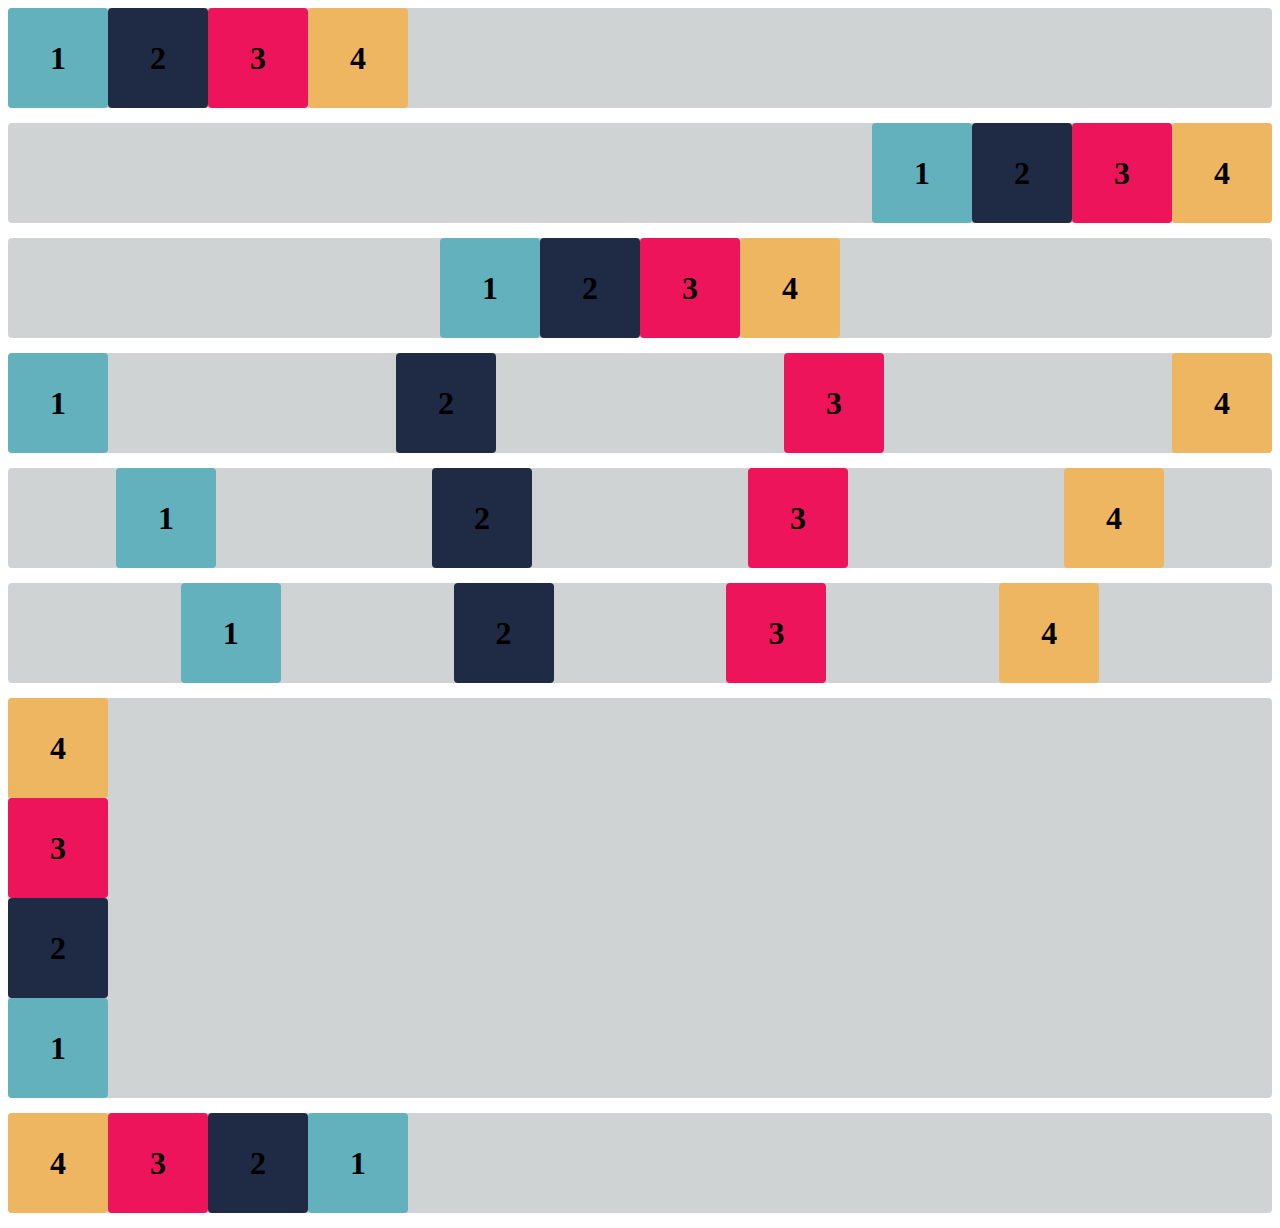
<file: flex-box-atividade-02-main/index.html>
<!DOCTYPE html>
<html lang="en">

<head>
    <meta charset="UTF-8">
    <meta http-equiv="X-UA-Compatible" content="IE=edge">
    <meta name="viewport" content="width=device-width, initial-scale=1.0">
    <title>Flex-box</title>
    <link rel="stylesheet" href="estilo.css">
</head>

<body>

    <div class="base container1">
        <div class="flex-item box1"><h1>1</h1></div>
        <div class="flex-item box2"><h1>2</h1></div>
        <div class="flex-item box3"><h1>3</h1></div>
        <div class="flex-item box4"><h1>4</h1></div>
    </div>
    <div class="base container2">
        <div class="flex-item box1"><h1>1</h1></div>
        <div class="flex-item box2"><h1>2</h1></div>
        <div class="flex-item box3"><h1>3</h1></div>
        <div class="flex-item box4"><h1>4</h1></div>
    </div>
    <div class="base container3">
        <div class="flex-item box1"><h1>1</h1></div>
        <div class="flex-item box2"><h1>2</h1></div>
        <div class="flex-item box3"><h1>3</h1></div>
        <div class="flex-item box4"><h1>4</h1></div>
    </div>
    <div class="base container4">
        <div class="flex-item box1"><h1>1</h1></div>
        <div class="flex-item box2"><h1>2</h1></div>
        <div class="flex-item box3"><h1>3</h1></div>
        <div class="flex-item box4"><h1>4</h1></div>
    </div>
    <div class="base container5">
        <div class="flex-item box1"><h1>1</h1></div>
        <div class="flex-item box2"><h1>2</h1></div>
        <div class="flex-item box3"><h1>3</h1></div>
        <div class="flex-item box4"><h1>4</h1></div>
    </div>
    <div class="base container6">
        <div class="flex-item box1"><h1>1</h1></div>
        <div class="flex-item box2"><h1>2</h1></div>
        <div class="flex-item box3"><h1>3</h1></div>
        <div class="flex-item box4"><h1>4</h1></div>
    </div>
    <div class="base container-exercicioB">
        <div class="flex-item box1"><h1>1</h1></div>
        <div class="flex-item box2"><h1>2</h1></div>
        <div class="flex-item box3"><h1>3</h1></div>
        <div class="flex-item box4"><h1>4</h1></div>
    </div>
    <div class="base container-desafio">
        <div class="flex-item box1"><h1>1</h1></div>
        <div class="flex-item box2"><h1>2</h1></div>
        <div class="flex-item box3"><h1>3</h1></div>
        <div class="flex-item box4"><h1>4</h1></div>
    </div>

</body>

</html>
</file>
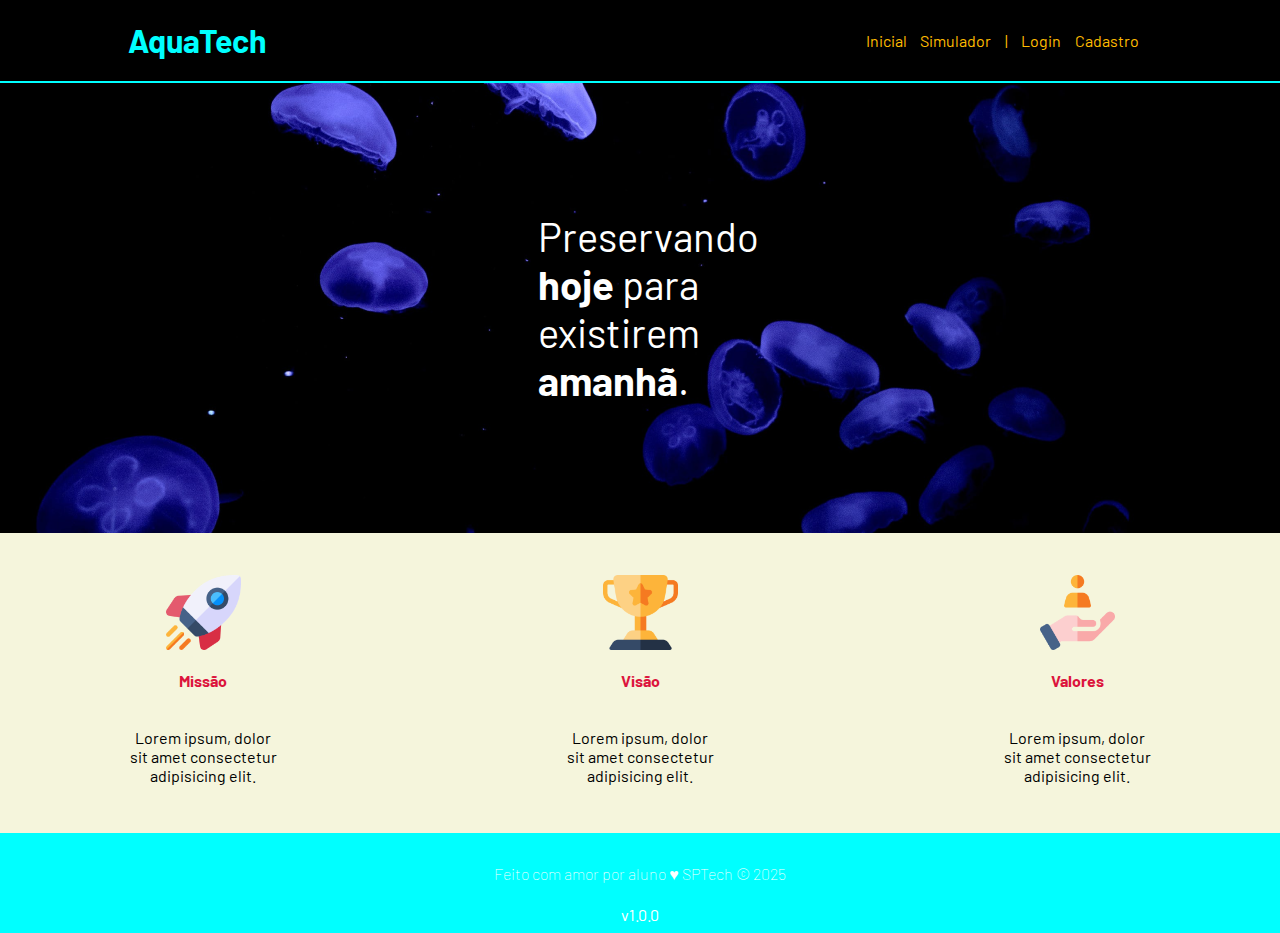
<file: aquatech-somente-html/public/index.html>
<!DOCTYPE html>
<html lang="en">

<head>
    <meta charset="UTF-8">
    <meta http-equiv="X-UA-Compatible" content="IE=edge">
    <meta name="viewport" content="width=device-width, initial-scale=1.0">

    <title>AquaTech | Página Inicial</title>

    <link rel="stylesheet" href="styles/style.css">
    <link rel="icon" href="assets/icon/favicon2.ico">
    <link rel="preconnect" href="https://fonts.gstatic.com">
</head>

<body>
    <div class="header">
      <div class="container">
        <h1 class="titulo">AquaTech</h1>
        <ul class="navbar">
          <li class="agora">
            <a href="#">Inicial</a>
          </li>
          <li>
            <a href="simulador.html">Simulador</a>
          </li>
          <li>|</li>
          <li>
            <a href="login.html">Login</a>
          </li>
          <li>
            <a href="cadastro.html">Cadastro</a>
          </li>
        </ul>
      </div>
    </div>
  
    <div class="banner">
      <div class="container">
        <p>Preservando <span>hoje</span> para existirem <span>amanhã</span>.</p>
      </div>
    </div>
  
    <div class="social">
      <div class="container">
        <div class="boxes">
          <div class="box">
            <img src="assets/imgs/missao.png">
            <h4>Missão</h4>
            <p>Lorem ipsum, dolor sit amet consectetur adipisicing elit.</p>
          </div>
          <div class="box">
            <img src="assets/imgs/visao.png">
            <h4>Visão</h4>
            <p>Lorem ipsum, dolor sit amet consectetur adipisicing elit.</p>
          </div>
          <div class="box">
            <img src="assets/imgs/valores.png">
            <h4>Valores</h4>
            <p>Lorem ipsum, dolor sit amet consectetur adipisicing elit.</p>
          </div>
        </div>
      </div>
    </div>
  
    <div class="footer">
      <div class="container">
        <h4>Feito com amor por aluno &hearts; SPTech &copy; 2025</h4>
        <span class="version">v1.0.0</span>
      </div>
    </div>
  </body>

</html>
</file>
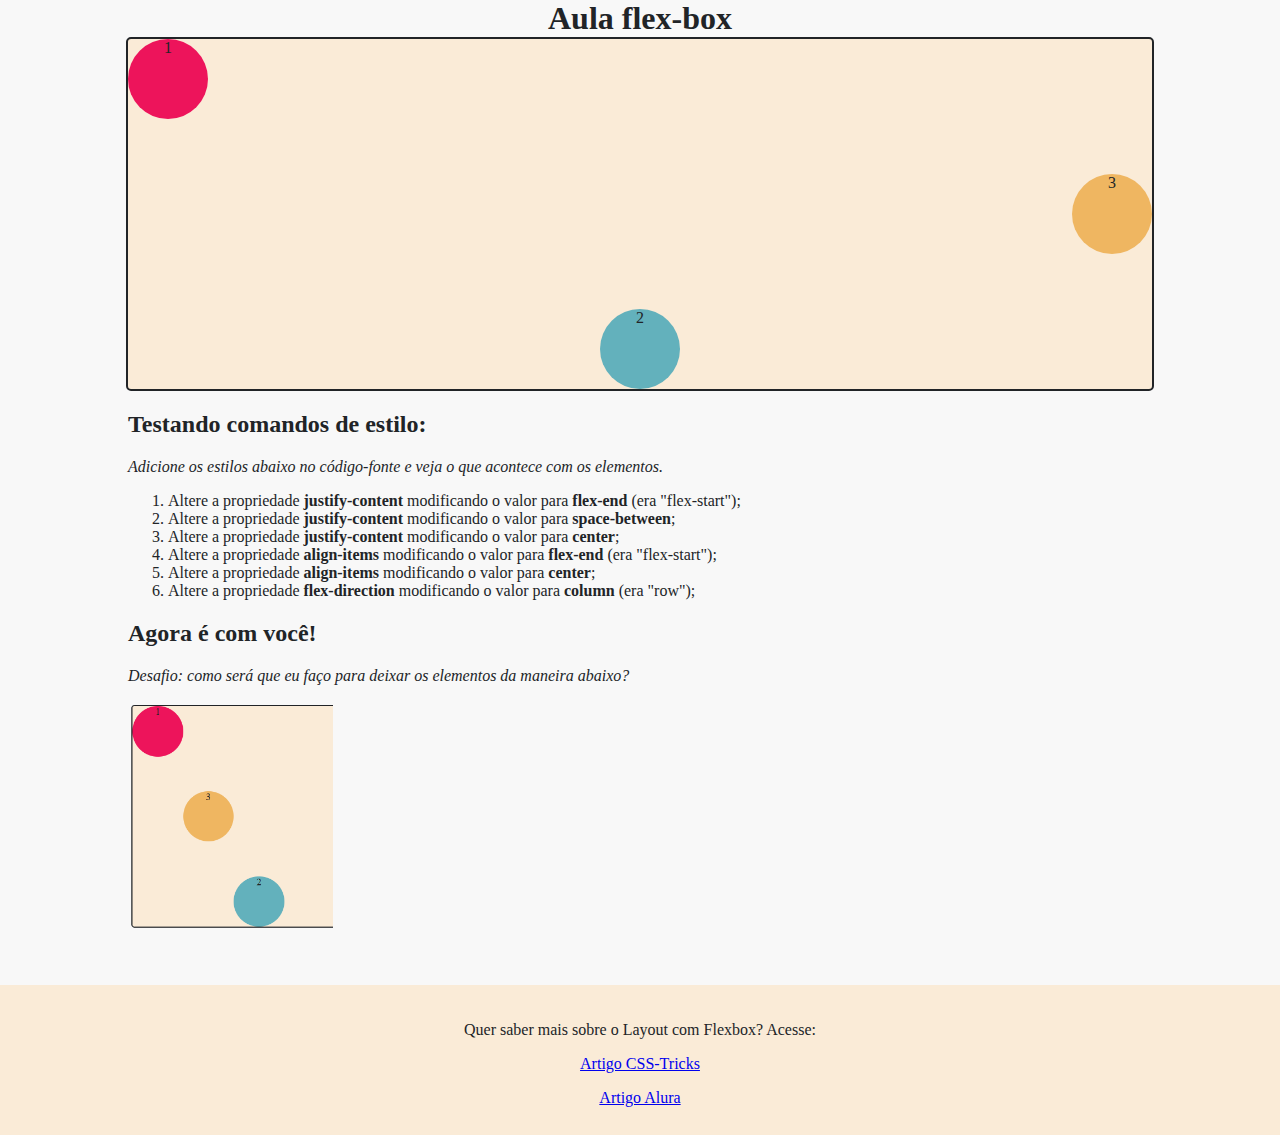
<file: flex-box-atividade-01/pratica_css_flex-box.html>
<!DOCTYPE html>
<html lang="en">
<head>
    <meta charset="UTF-8">
    <meta http-equiv="X-UA-Compatible" content="IE=edge">
    <meta name="viewport" content="width=device-width, initial-scale=1.0">
    <title>Aula CSS - 2</title>
    <link rel="stylesheet" href="style.css">
</head>
<body>
    <h1>Aula flex-box</h1>
    <div class="caixa pai">
        <div class="caixa filho cor1">1</div>
        <div class="caixa filho cor2">2</div>
        <div class="caixa filho cor3">3</div>
    </div>

    <div class="instrucoes">
        <h2>Testando comandos de estilo:</h2>
        <p><em>Adicione os estilos abaixo no código-fonte e veja o que acontece com os elementos.</em></p>
        <ol>
            <li>
                Altere a propriedade <span><strong>justify-content</strong></span> modificando o valor para <span><strong>flex-end</strong></span> (era "flex-start");
            </li>
            <li>
                Altere a propriedade <span><strong>justify-content</strong></span> modificando o valor para <span><strong>space-between</strong></span>;
            </li>
            <li>
                Altere a propriedade <span><strong>justify-content</strong></span> modificando o valor para <span><strong>center</strong></span>;
            </li>
            <li>
                Altere a propriedade <span><strong>align-items</strong></span> modificando o valor para <span><strong>flex-end</strong></span>  (era "flex-start");
            </li>
            <li>
                Altere a propriedade <span><strong>align-items</strong></span> modificando o valor para <span><strong>center</strong></span>;
            </li>
            <li>
                Altere a propriedade <span><strong>flex-direction</strong></span> modificando o valor para <span><strong>column</strong></span> (era "row");
            </li>
        </ol>
        <h2>Agora é com você!</h2>
        <p><em>Desafio: como será que eu faço para deixar os elementos da maneira abaixo?</em></p>
        <p><img src="atividade-desafio.png" alt="imagem do desafio"></p>
        
    </div>
    <div class="footer">
        <p>Quer saber mais sobre o Layout com Flexbox? Acesse: </p>

        <p>
            <a href="https://css-tricks.com/snippets/css/a-guide-to-flexbox/">Artigo CSS-Tricks</a> </p>
        <p>
            <a href="https://www.alura.com.br/artigos/css-guia-do-flexbox?srsltid=AfmBOoqPsvlW82tLY-uoiTL9slZrjS_SuoYydlb82z3H0lDT4Y1jCXDu">Artigo Alura</a> </p>

    </div>
</body>
</html>
</file>
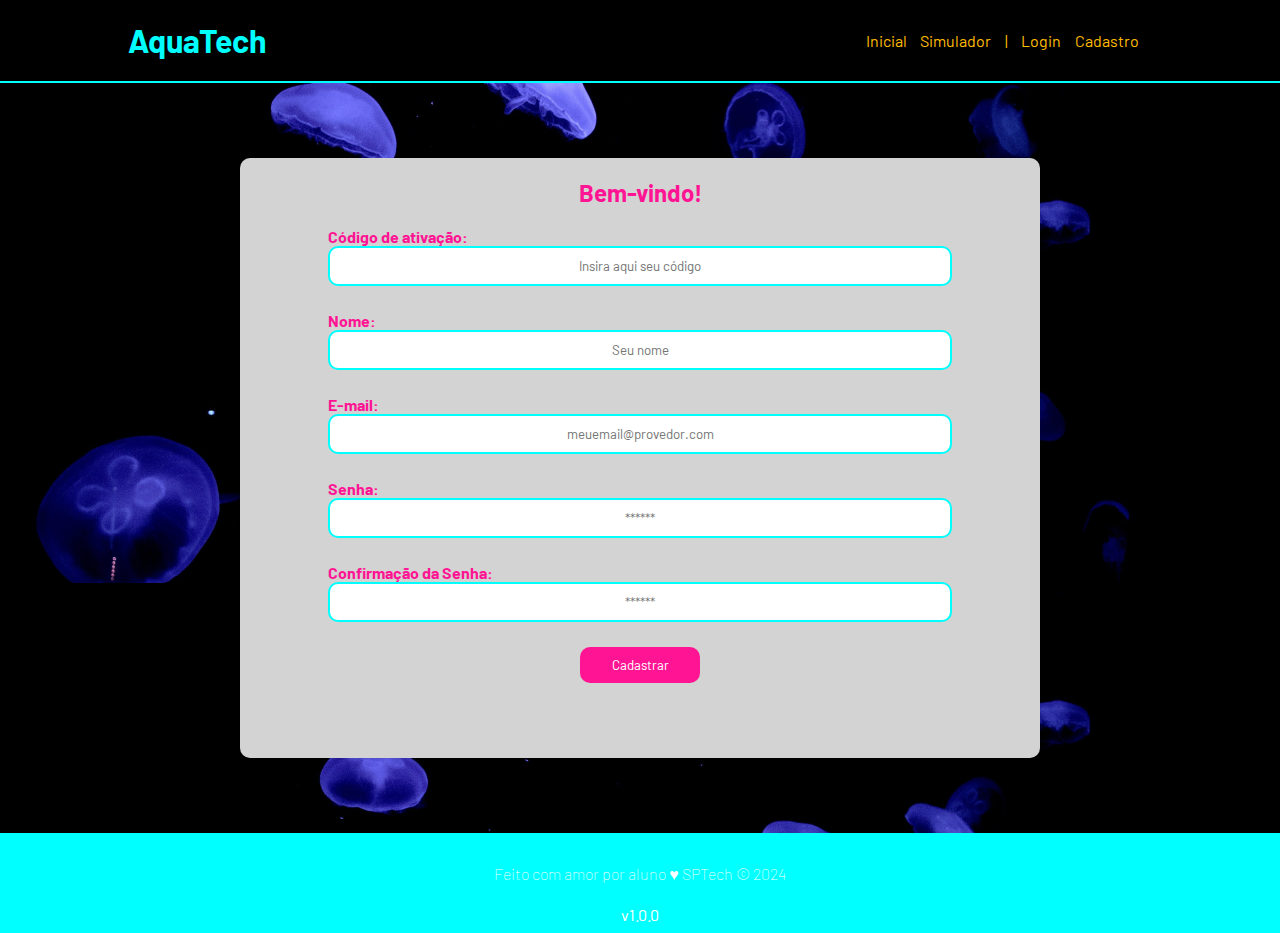
<file: aquatech-somente-html/public/cadastro.html>
<!DOCTYPE html>
<html lang="pt-br">

<head>
  <meta charset="UTF-8" />
  <meta http-equiv="X-UA-Compatible" content="IE=edge" />
  <meta name="viewport" content="width=device-width, initial-scale=1.0" />

  <title>AquaTech | Cadastro</title>

  <link rel="stylesheet" href="styles/style.css" />
  <link rel="icon" href="assets/icon/favicon2.ico" />
  <link rel="preconnect" href="https://fonts.gstatic.com" />
</head>

<body>
  <!--header inicio-->
  <div class="header">
    <div class="container">
      <h1 class="titulo">AquaTech</h1>
      <ul class="navbar">
        <li>
          <a href="index.html">Inicial</a>
        </li>
        <li>
          <a href="simulador.html">Simulador</a>
        </li>
        <li>|</li>
        <li>
          <a href="login.html">Login</a>
        </li>
        <li class="agora">
          <a href="#">Cadastro</a>
        </li>
      </ul>
    </div>
  </div>
  <!--header fim-->

  <div class="cadastro">

    <div class="container">
      <div class="card card-cadastro">
        <h2>Bem-vindo!</h2>
        <div class="formulario">
          <div class="campo">
            <span>Código de ativação:</span>
            <input id="codigo_input" type="text" placeholder="Insira aqui seu código" />
          </div>
          <div class="campo">
            <span>Nome:</span>
            <input id="nome_input" type="text" placeholder="Seu nome" />
          </div>
          <div class="campo">
            <span>E-mail:</span>
            <input id="email_input" type="text" placeholder="meuemail@provedor.com" />
          </div>
          <div class="campo">
            <span>Senha:</span>
            <input id="senha_input" type="password" placeholder="******" />
          </div>
          <div class="campo">
            <span>Confirmação da Senha:</span>
            <input id="confirmacao_senha_input" type="password" placeholder="******" />
          </div>
          <button class="botao">Cadastrar</button>
        </div>
      </div>
    </div>
  </div>

  <!--footer inicio-->
  <div class="footer">
    <div class="container">
      <h4>Feito com amor por aluno &hearts; SPTech &copy; 2024</h4>
      <span class="version">v1.0.0</span>
    </div>
  </div>
  <!--footer fim-->
</body>

</html>
</file>
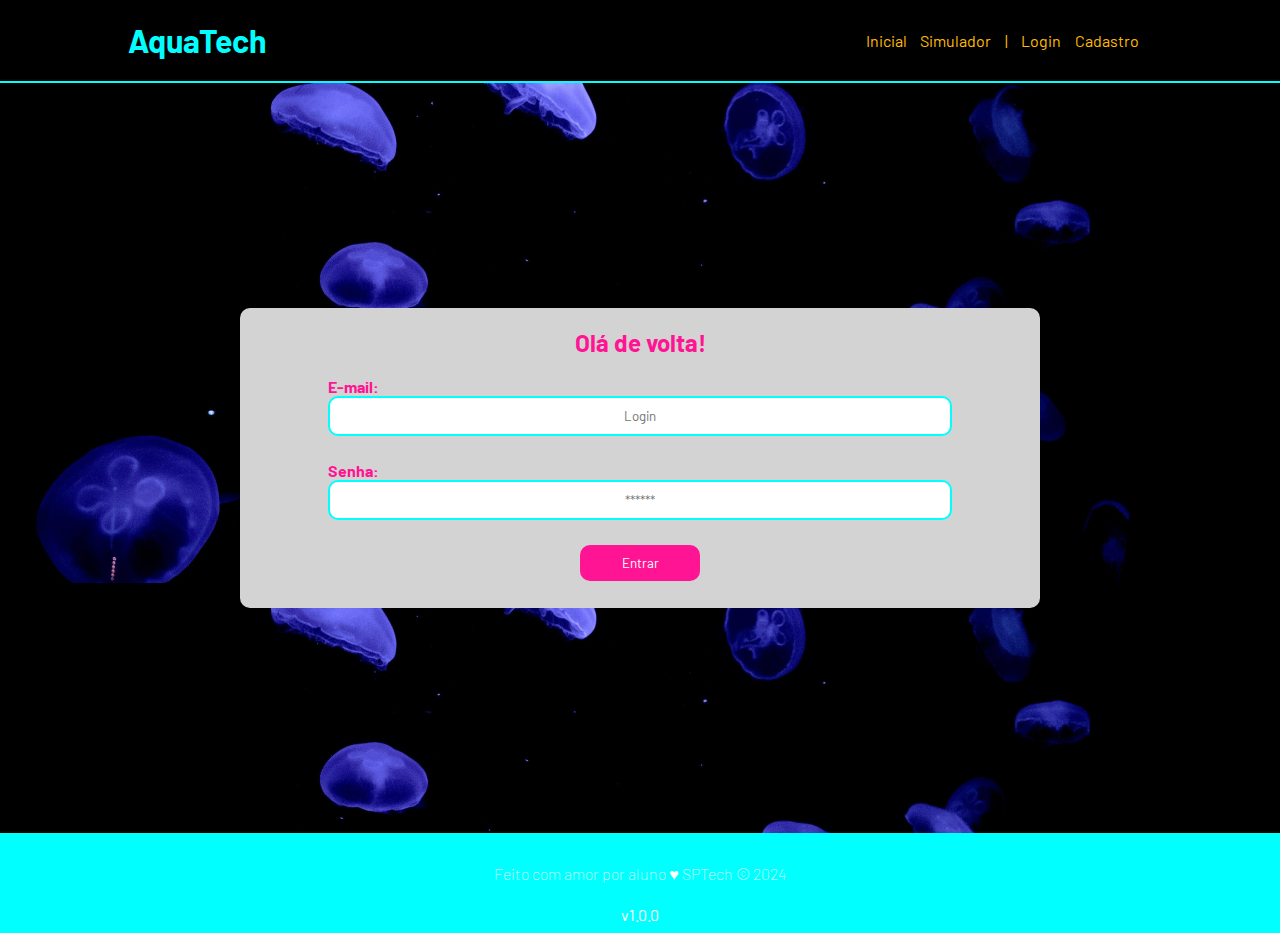
<file: aquatech-somente-html/public/login.html>
<!DOCTYPE html>
<html lang="pt-br">

<head>
    <meta charset="UTF-8">
    <meta http-equiv="X-UA-Compatible" content="IE=edge">
    <meta name="viewport" content="width=device-width, initial-scale=1.0">

    <title>AquaTech | Login</title>

    <link rel="stylesheet" href="styles/style.css">
    <link rel="icon" href="assets/icon/favicon2.ico">
    <link rel="preconnect" href="https://fonts.gstatic.com">
</head>

<body>

    <!--Header-->

    <div class="header">
        <div class="container">
            <h1 class="titulo">AquaTech</h1>
            <ul class="navbar">
                <li>
                    <a href="index.html">Inicial</a>
                </li>
                <li>
                    <a href="simulador.html">Simulador</a>
                </li>
                <li>|</li>
                <li class="agora">
                    <a href="#">Login</a>
                </li>
                <li>
                    <a href="cadastro.html">Cadastro</a>
                </li>
            </ul>
        </div>
    </div>


    <div class="login">
  
        <div class="container">
            <div class="card card-login">
                <h2>Olá de volta!</h2>
                <div class="formulario">
                    <div class="campo">
                        <span>E-mail:</span>
                        <input id="email_input" type="text" placeholder="Login">
                    </div>
                    <div class="campo">
                        <span>Senha:</span>
                        <input id="senha_input" type="password" placeholder="******">
                    </div>
                    <button class="botao">Entrar</button>
                </div>

            </div>
        </div>
    </div>

    <!--footer inicio-->
    <div class="footer">
        <div class="container">
            <h4>Feito com amor por aluno &hearts; SPTech &copy; 2024</h4>
            <span class="version">v1.0.0</span>
        </div>
    </div>
    <!--footer fim-->

</body>

</html>
</file>
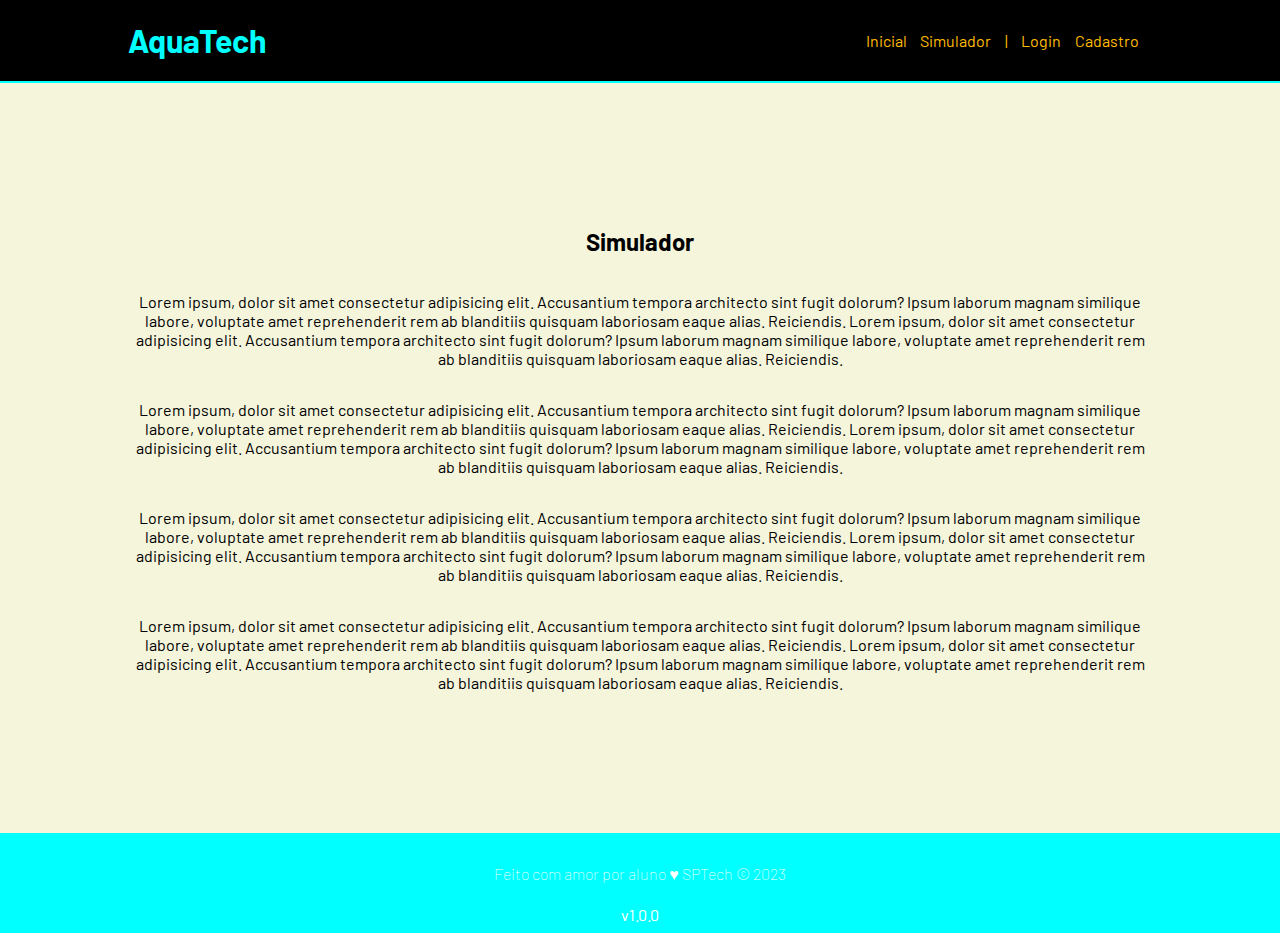
<file: aquatech-somente-html/public/simulador.html>
<!DOCTYPE html>
<html lang="pt-br">

<head>
    <meta charset="UTF-8">
    <meta http-equiv="X-UA-Compatible" content="IE=edge">
    <meta name="viewport" content="width=device-width, initial-scale=1.0">

    <title>AquaTech | Simulador</title>

    <link rel="stylesheet" href="styles/style.css">
    <link rel="icon" href="assets/icon/favicon2.ico">
    <link rel="preconnect" href="https://fonts.gstatic.com">
</head>

<body>

    <!--header inicio-->
    <div class="header">
        <div class="container">
            <h1 class="titulo">AquaTech</h1>
            <ul class="navbar">
                <li>
                    <a href="./index.html">Inicial</a>
                </li>
                <li class="agora">
                    <a href="#">Simulador</a>
                </li>
                <li>|</li>
                <li>
                    <a href="./login.html">Login</a>
                </li>
                <li>
                    <a href="./cadastro.html">Cadastro</a>
                </li>
            </ul>
        </div>
    </div>


    <!-- simulador inicio -->
    <div class="simulador">
        <div class="container">
            <h2>Simulador</h2>
            <p>Lorem ipsum, dolor sit amet consectetur adipisicing elit. Accusantium tempora architecto sint fugit
                dolorum? Ipsum laborum magnam similique labore, voluptate amet reprehenderit rem ab blanditiis quisquam
                laboriosam eaque alias. Reiciendis. Lorem ipsum, dolor sit amet consectetur adipisicing elit.
                Accusantium tempora architecto sint fugit dolorum? Ipsum laborum magnam similique labore, voluptate amet
                reprehenderit rem ab blanditiis quisquam laboriosam eaque alias. Reiciendis.</p>
            <p>Lorem ipsum, dolor sit amet consectetur adipisicing elit. Accusantium tempora architecto sint fugit
                dolorum? Ipsum laborum magnam similique labore, voluptate amet reprehenderit rem ab blanditiis quisquam
                laboriosam eaque alias. Reiciendis. Lorem ipsum, dolor sit amet consectetur adipisicing elit.
                Accusantium tempora architecto sint fugit dolorum? Ipsum laborum magnam similique labore, voluptate amet
                reprehenderit rem ab blanditiis quisquam laboriosam eaque alias. Reiciendis.</p>
            <p>Lorem ipsum, dolor sit amet consectetur adipisicing elit. Accusantium tempora architecto sint fugit
                dolorum? Ipsum laborum magnam similique labore, voluptate amet reprehenderit rem ab blanditiis quisquam
                laboriosam eaque alias. Reiciendis. Lorem ipsum, dolor sit amet consectetur adipisicing elit.
                Accusantium tempora architecto sint fugit dolorum? Ipsum laborum magnam similique labore, voluptate amet
                reprehenderit rem ab blanditiis quisquam laboriosam eaque alias. Reiciendis.</p>
            <p>Lorem ipsum, dolor sit amet consectetur adipisicing elit. Accusantium tempora architecto sint fugit
                dolorum? Ipsum laborum magnam similique labore, voluptate amet reprehenderit rem ab blanditiis quisquam
                laboriosam eaque alias. Reiciendis. Lorem ipsum, dolor sit amet consectetur adipisicing elit.
                Accusantium tempora architecto sint fugit dolorum? Ipsum laborum magnam similique labore, voluptate amet
                reprehenderit rem ab blanditiis quisquam laboriosam eaque alias. Reiciendis.</p>

        </div>
    </div>
    <!-- simulador fim -->

    <!--footer inicio-->
    <div class="footer">
        <div class="container">
            <h4>Feito com amor por aluno &hearts; SPTech &copy; 2023</h4>
            <span class="version">v1.0.0</span>
        </div>
    </div>
    <!--footer fim-->


</body>

</html>
</file>
<file: flex-box-atividade-02-main/estilo.css>
.flex-item {
    width: 100px;
    height: 100px;
    border-radius: 4px;
    display: flex;
    align-items: center;
}

.base {
    margin-bottom: 15px;
    background-color: #d0d3d4;
    border-radius: 4px;
}

.box1 {
    background-color: #63b1bc;
}

.box2 {
    background-color: #1f2a44;
}

.box3 {
    background-color: #ed145b;
}

.box4 {
    background-color: #efb661;
}

h1 {
    width: fit-content;
    margin: auto;
}

/* Insira o código abaixo */

.container1 {
    display: flex;
}

.container2 {
    display: flex;
    justify-content: flex-end;
}

.container3 {
    display: flex;
    justify-content: center;
}

.container4 {
    display: flex;
    justify-content: space-between;
}
.container5 {
    display: flex;
    justify-content: space-around;
}
.container6 {
    display: flex;
    justify-content: space-evenly;
}
.container-exercicioB {
    display: flex;
    flex-direction: column-reverse;
}
.container-desafio {
    display: flex;
    flex-direction: row-reverse;
    justify-content: flex-end;
}
</file>
<file: aquatech-somente-html/public/styles/style.css>
/* Adicionar aqui toda a estilização criada para sua aplicação. */

@import url('https://fonts.googleapis.com/css2?family=Barlow:ital,wght@0,100;0,200;0,300;0,400;0,500;0,600;0,700;0,800;0,900;1,100;1,200;1,300;1,400;1,500;1,600;1,700;1,800;1,900&display=swap');

* {
  font-family: "Barlow", Arial, Helvetica, sans-serif;
}

body {
  margin: 0;
  background-color: aqua;
}

.container {
  width: 80%;
  margin: auto;
  display: flex;
}

.header .container {
  justify-content: space-between;
}

.header {
  border-bottom: solid aqua 2px;
  background-color: black;
}

.header .container .titulo {
  color: aqua;
}

.header .navbar {
  color: rgb(255, 187, 0);
  list-style-type: none;
  display: flex;
  justify-content: space-evenly;
  align-items: center;
  width: 300px;
}

.navbar a {
  text-decoration: none;
  color: rgb(255, 187, 0);
}


/* BANNER */
.banner {
  height: 450px;
  background-image: url("../assets/imgs/bg-jelly-fish-para-home.png");
}

.banner .container p {
  color: white;
  font-size: 40px;
  width: 20%;
}

.banner .container {
  height: 100%;
  justify-content: center;
  align-items: center;
}

.banner .container p span {
  font-weight: bold;
}

.social {
  background-color: beige;
  height: 300px;
  justify-content: center;
  display: flex;
}

.boxes {
  width: 100%;
  display: flex;
  justify-content: space-between;
}

.box {
  width: 150px;
  display: flex;
  align-items: center;
  flex-direction: column;
  text-align: center;
  padding-top: 10px;
}

.box img {
  width: 50%;
}

.box h4 {
  color: crimson;
}

.footer {
  background-color: aqua;
  height: 100px;
  display: flex;
}

.footer .container {
  color: white;
  display: flex;
  width: 500px;
  margin-top: 10px;
  align-items: center;
  flex-direction: column;
  justify-content: center;
}

.footer .container h4 {
  font-weight: 100;
  display: flex;
}

.footer .version {
  display: flex;
}

.login {
  background-image: url("../assets/imgs/bg-jelly-fish-para-home.png");
  height: 750px;
  display: flex;
}
.login .container {
  display: flex;
  background-color: lightgray;
  align-items: center;
  flex-direction: column;
  height: 300px;
  width: 800px;
  border-radius: 10px;
}

.login .container h2{
  color: deeppink;
  display: flex;
  justify-content: center;
}

.login .container span {
  color: deeppink;
  font-weight: bold;

}

.login .formulario {
  display: flex;
  justify-content: space-around;
  flex-direction: column;
  gap: 25px;
  align-items: center;
}

.login .formulario .campo {
  display: flex;
  justify-content: space-around;
  flex-direction: column;
}

.login .formulario .campo input {
  width: 600px;
  padding: 10px;
  border-radius: 10px;
  border: solid aqua 2px;
  text-align: center;
}

.login .formulario button {
  background-color: deeppink;
  border: 0;
  color: white;
  padding: 10px;
  width: 120px;
  border-radius: 10px;
}

.cadastro {
  background-image: url("../assets/imgs/bg-jelly-fish-para-home.png");
  height: 750px;
  display: flex;
}
.cadastro .container {
  display: flex;
  background-color: lightgray;
  align-items: center;
  flex-direction: column;
  height: 600px;
  width: 800px;
  border-radius: 10px;
}

.cadastro .container h2{
  color: deeppink;
  display: flex;
  justify-content: center;
}

.cadastro .container span {
  color: deeppink;
  font-weight: bold;
}

.cadastro .formulario {
  display: flex;
  justify-content: space-around;
  flex-direction: column;
  gap: 25px;
  align-items: center;
}

.cadastro .formulario .campo {
  display: flex;
  justify-content: space-around;
  flex-direction: column;
}

.cadastro .formulario .campo input {
  width: 600px;
  padding: 10px;
  border-radius: 10px;
  border: solid aqua 2px;
  text-align: center;
}

.cadastro .formulario button {
  background-color: deeppink;
  border: 0;
  color: white;
  padding: 10px;
  width: 120px;
  border-radius: 10px;
}

.simulador {
  background-color: beige;
  color: black;
  height: 750px;
  display: flex;
}

.simulador .container {
  display: flex;
  justify-content: center;
  flex-direction: column;
  text-align: center;
}
</file>
<file: flex-box-atividade-01/style.css>
body {
    margin: 0;
    background-color: #f8f8f8;
    color: #212427
}

h1 {
    width: fit-content;
    margin: auto;
}

.caixa {
    border-radius: 5px;
}

.pai {
    width: 80%;
    height: 350px;
    margin: auto;
    background-color: antiquewhite;
    border: solid 2px #212427;

    display: flex;
    justify-content: space-between;
    align-items: flex-start;
    flex-direction: row;
}

.filho {
    width: 80px;
    height: 80px;
    border-radius: 50px;
    text-align: center;
}

.cor1 {
    background-color: #ED145B;
}

.cor2 {
    background-color: #63B1BC;
    align-self: flex-end;
}

.cor3 {
    background-color: #EFB661;
    align-self: center;
}

.instrucoes {
    width: 80%;
    margin: auto;
    text-align: left;
}

.footer {
    background-color: antiquewhite;
    height: 130px;
    margin-top: 50px;
    padding-top: 20px;
    text-align: center;
}

img {
    width: 20%;
}
</file>
